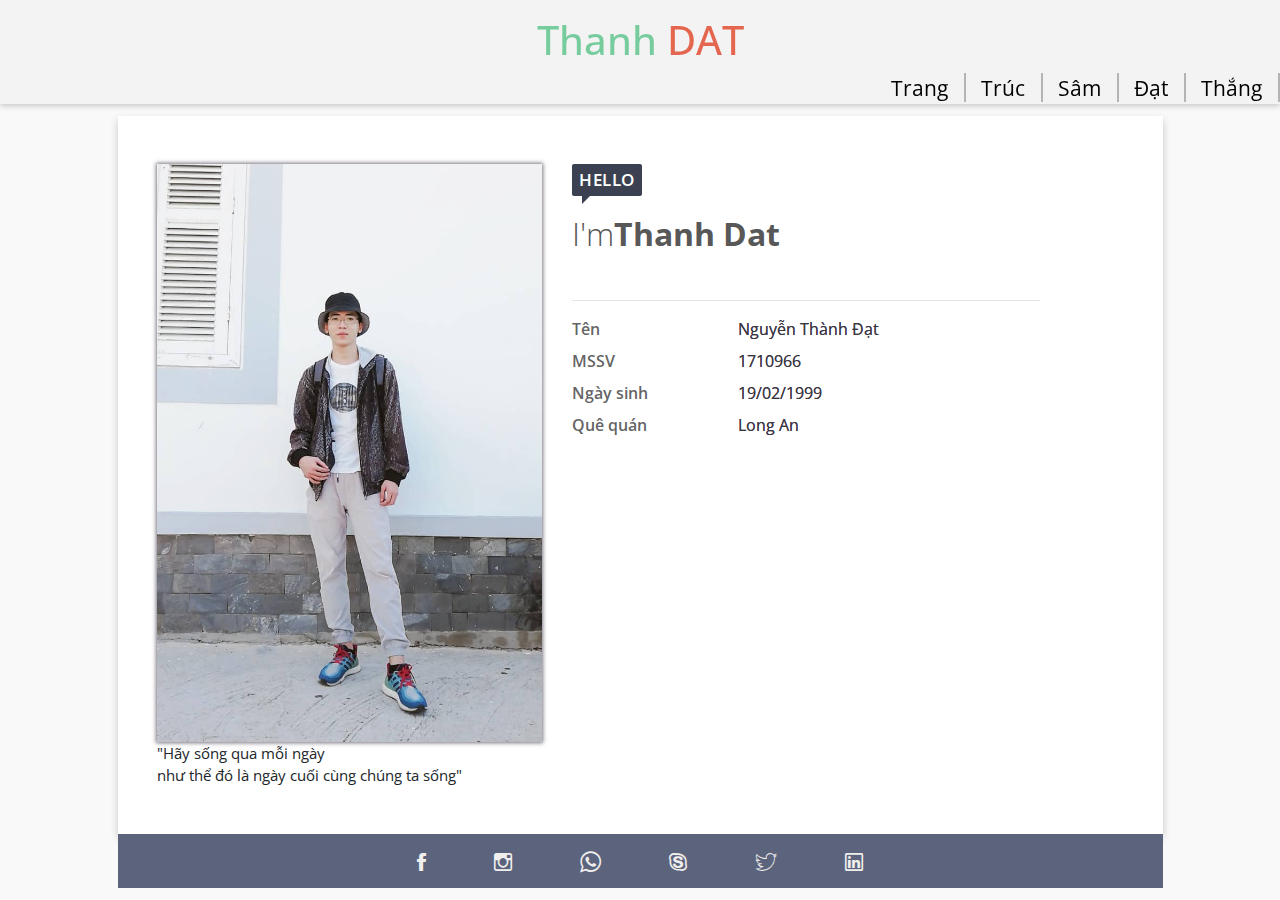
<file: Dat.html>
﻿<html lang="en"><head>
	<meta charset="UTF-8">
	<title>Dat</title>
	<meta name="viewport" content="width=device-width, initial-scale=1">
	<link rel="stylesheet" href="sheet/Dbootstrap.css">
	<link rel="stylesheet" href="sheet/ionicons.min.css">
	<link rel="stylesheet" href="sheet/mine.css">
	<link href="https://fonts.googleapis.com/css?family=Open+Sans:300,700" rel="stylesheet">
	<script src="javascript/myscript.js"></script>
    <style>
        quote{
            font-size: 11pt;
            float: left;
        }
   		#navbar { 
			 list-style-type: none; /* remove bullet points */ 
			 margin: 0px 0 0 0; 
			 padding: 0; float: right; 
			 font-size: 16pt;
		}
    	#navbar li { 
			 display: inline; /* make items horizontal */
			}
			#navbar li a:link, #navbar li a:visited, #navbar li a:active { 
 			text-decoration: none; /* remove underline */ 
 			color: #000000; 
 			padding: 0 16px 0 10px; /* space links apart */ 
 			margin: 0; 
 			border-right: 2px solid #B4B4B4; /* divider */
			}
			#navbar li a:link.last-link { 
			 /* remove divider */ 
			 border-right: 0px;
			}
			#navbar li a:hover { 
 			/* change color on hover (mouseover) */ 
 			color: #EB6361;
			}
    </style>
</head>

<body>
	<div class="menu">
		<div class="container">
			<div class="row">
				<div class="col-12 text-center">
					<h3 class="py-3">Thanh <span>DAT</span></h3>
				</div>
			</div>
		</div>
<ul id="navbar"> 
 <li><a href="Chang.html">Trang</a></li> 
 <li><a href="Truc.html">Trúc</a></li> 
 <li><a href="Sam.html">Sâm</a></li> 
 <li><a href="Dat.html">Đạt</a></li> 
 <li><a href="Thang.html">Thắng</a></li>  
</ul>
	</div>

	<div class="container" style="margin-top: 116px;">
		<div class="row">
			<div class="col-11 mx-auto profile">
				<div class="py-3 px-2 px-lg-4 py-lg-5">

					<div class="row">
						<div class="avatarBox col-12 col-lg-5">
							<img src="img/70503239_942472329455447_2591101113377751040_n.jpg" class="img-fluid">
                                                            <quote> "Hãy sống qua mỗi ngày <br>như thể đó là ngày cuối cùng chúng ta sống"</quote>
						</div>

						<div class="infoBox col-12 col-lg-6 mt-2 mt-lg-0">
							<p class="sayHiDat">Hello</p>

							<div class="name">
								<p><span>I'm</span>Thanh Dat</p>
								<p class="s" style="transform: scaleX(0); color: mediumseagreen;">517103390360096629513233
									<span class="ion-ios-checkmark-outline"></span>
								</p>
								
							</div>
							<hr>

							<div class="detailInfo">
								<div class="row my-2">
									<div class="col-lg-4 col-12 boldd">Tên</div>
									<div class="col-lg-8 col-12 b">Nguyễn Thành Đạt</div>
								</div>
								<div class="row my-2">
									<div class="col-lg-4 col-12 boldd">MSSV</div>
									<div class="col-lg-8 col-12 b">1710966</div>
								</div>
								<div class="row my-2">
									<div class="col-lg-4 col-12 boldd">Ngày sinh</div>
									<div class="col-lg-8 col-12 b">19/02/1999</div>
								</div>
								<div class="row">
									<div class="col-lg-4 col-12 boldd">Quê quán</div>
									<div class="col-lg-8 col-12 b">Long An</div>
								</div>

							</div>
						</div>
					</div>

				</div>
			</div>
			<div class="col-11 mx-auto bg-danger contact text-center">
				<div class="social col-12">
					<!-- Facebook -->
					<span class="ion-social-facebook mr-4 mr-lg-5"></span>
					<span class="ion-social-instagram-outline mr-4 mr-lg-5 ml-lg-3"></span>
					<span class="ion-social-whatsapp-outline mr-4 mr-lg-5 ml-lg-3"></span>
					<span class="ion-social-skype-outline mr-4 mr-lg-5 ml-lg-3"></span>
					<span class="ion-social-twitter-outline mr-4 mr-lg-5 ml-lg-3"></span>
					<span class="ion-social-linkedin-outline ml-lg-3"></span>
				</div>
			</div>
		</div>
	</div>
</file>
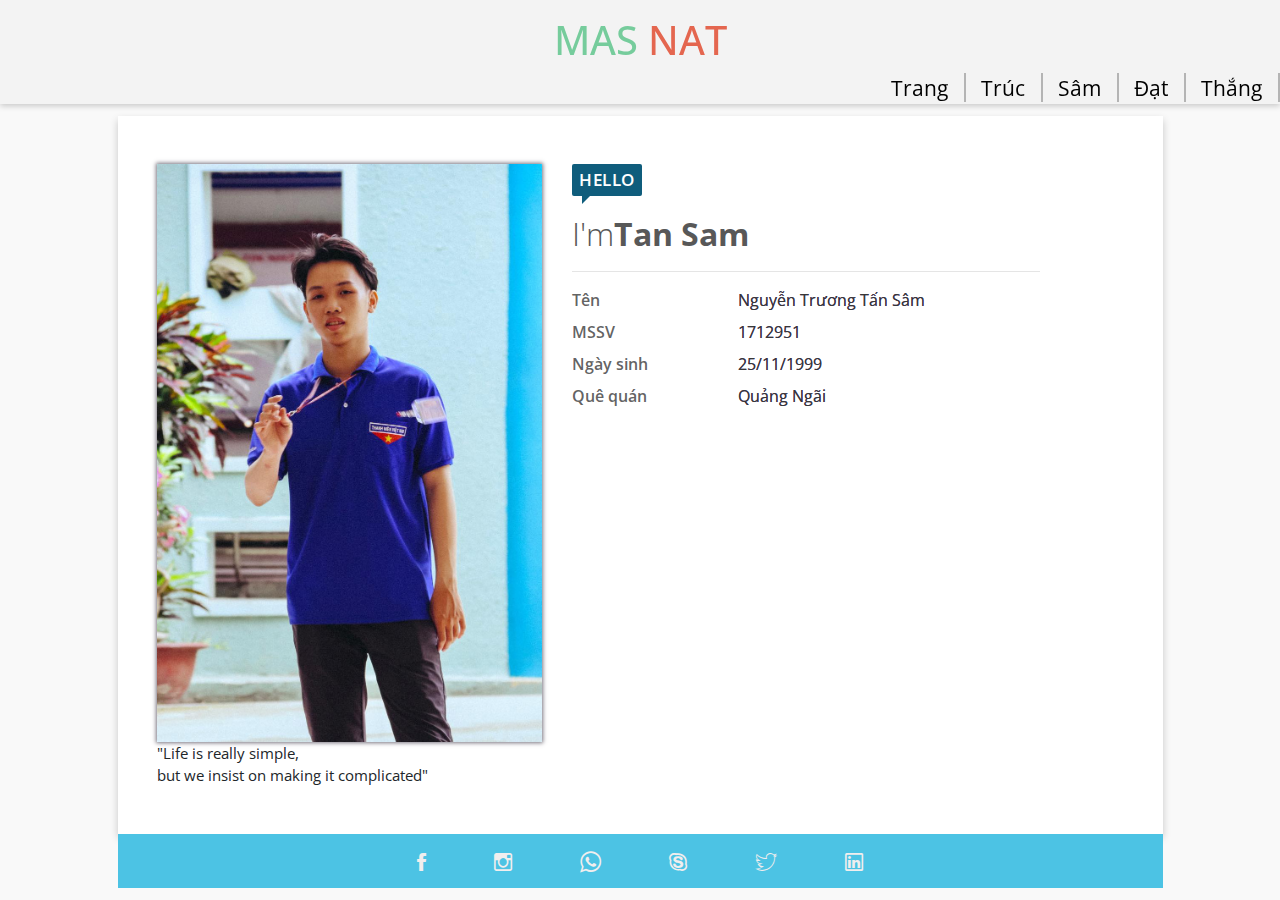
<file: Sam.html>
﻿<html lang="en"><head>
	<meta charset="UTF-8">
	<title>Sam</title>
	<meta name="viewport" content="width=device-width, initial-scale=1">
	<link rel="stylesheet" href="sheet/Sbootstrap.css">
	<link rel="stylesheet" href="sheet/ionicons.min.css">
	<link rel="stylesheet" href="sheet/mine.css">
	<link href="https://fonts.googleapis.com/css?family=Open+Sans:300,700" rel="stylesheet">
	<script src="javascript/myscript.js"></script>
    <style>
        quote{
            font-size: 11pt;
            float: left;
        }
   		#navbar { 
			 list-style-type: none; /* remove bullet points */ 
			 margin: 0px 0 0 0; 
			 padding: 0; float: right; 
			 font-size: 16pt;
		}
    	#navbar li { 
			 display: inline; /* make items horizontal */
			}
			#navbar li a:link, #navbar li a:visited, #navbar li a:active { 
 			text-decoration: none; /* remove underline */ 
 			color: #000000; 
 			padding: 0 16px 0 10px; /* space links apart */ 
 			margin: 0; 
 			border-right: 2px solid #B4B4B4; /* divider */
			}
			#navbar li a:link.last-link { 
			 /* remove divider */ 
			 border-right: 0px;
			}
			#navbar li a:hover { 
 			/* change color on hover (mouseover) */ 
 			color: #EB6361;
			}
    </style>
</head>

<body>
	<div class="menu">
		<div class="container">
			<div class="row">
				<div class="col-12 text-center">
					<h3 class="py-3">MAS <span>NAT</span></h3>
				</div>
			</div>
		</div>
<ul id="navbar"> 
 <li><a href="Chang.html">Trang</a></li> 
 <li><a href="Truc.html">Trúc</a></li> 
 <li><a href="Sam.html">Sâm</a></li> 
 <li><a href="Dat.html">Đạt</a></li> 
 <li><a href="Thang.html">Thắng</a></li> 
</ul>
	</div>

	<div class="container" style="margin-top: 116px;">
		<div class="row">
			<div class="col-11 mx-auto profile">
				<div class="py-3 px-2 px-lg-4 py-lg-5">

					<div class="row">
						<div class="avatarBox col-12 col-lg-5">
							<img src="img/70832405_2347604095554357_1666579767639408640_n.jpg" class="img-fluid">
                                                            <quote> "Life is really simple,<br> but we insist on making it complicated"</quote>
						</div>

						<div class="infoBox col-12 col-lg-6 mt-2 mt-lg-0">
							<p class="sayHiSam">Hello</p>

							<div class="name">
								<p><span>I'm</span>Tan Sam</p>
								<p class="s" style="transform: scaleX(0); color: mediumseagreen;">517103390360096629513233
									<span class="ion-ios-checkmark-outline"></span>
								</p>
								
							</div>
							<hr>

							<div class="detailInfo">
								<div class="row my-2">
									<div class="col-lg-4 col-12 boldd">Tên</div>
									<div class="col-lg-8 col-12 b">Nguyễn Trương Tấn Sâm</div>
								</div>
								<div class="row my-2">
									<div class="col-lg-4 col-12 boldd">MSSV</div>
									<div class="col-lg-8 col-12 b">1712951</div>
								</div>
								<div class="row my-2">
									<div class="col-lg-4 col-12 boldd">Ngày sinh</div>
									<div class="col-lg-8 col-12 b">25/11/1999</div>
								</div>
								<div class="row">
									<div class="col-lg-4 col-12 boldd">Quê quán</div>
									<div class="col-lg-8 col-12 b">Quảng Ngãi</div>
								</div>

							</div>
						</div>
					</div>

				</div>
			</div>
			<div class="col-11 mx-auto bg-danger contact text-center">
				<div class="social col-12">
					<!-- Facebook -->
					<span class="ion-social-facebook mr-4 mr-lg-5"></span>
					<span class="ion-social-instagram-outline mr-4 mr-lg-5 ml-lg-3"></span>
					<span class="ion-social-whatsapp-outline mr-4 mr-lg-5 ml-lg-3"></span>
					<span class="ion-social-skype-outline mr-4 mr-lg-5 ml-lg-3"></span>
					<span class="ion-social-twitter-outline mr-4 mr-lg-5 ml-lg-3"></span>
					<span class="ion-social-linkedin-outline ml-lg-3"></span>
				</div>
			</div>
		</div>
	</div>
</file>
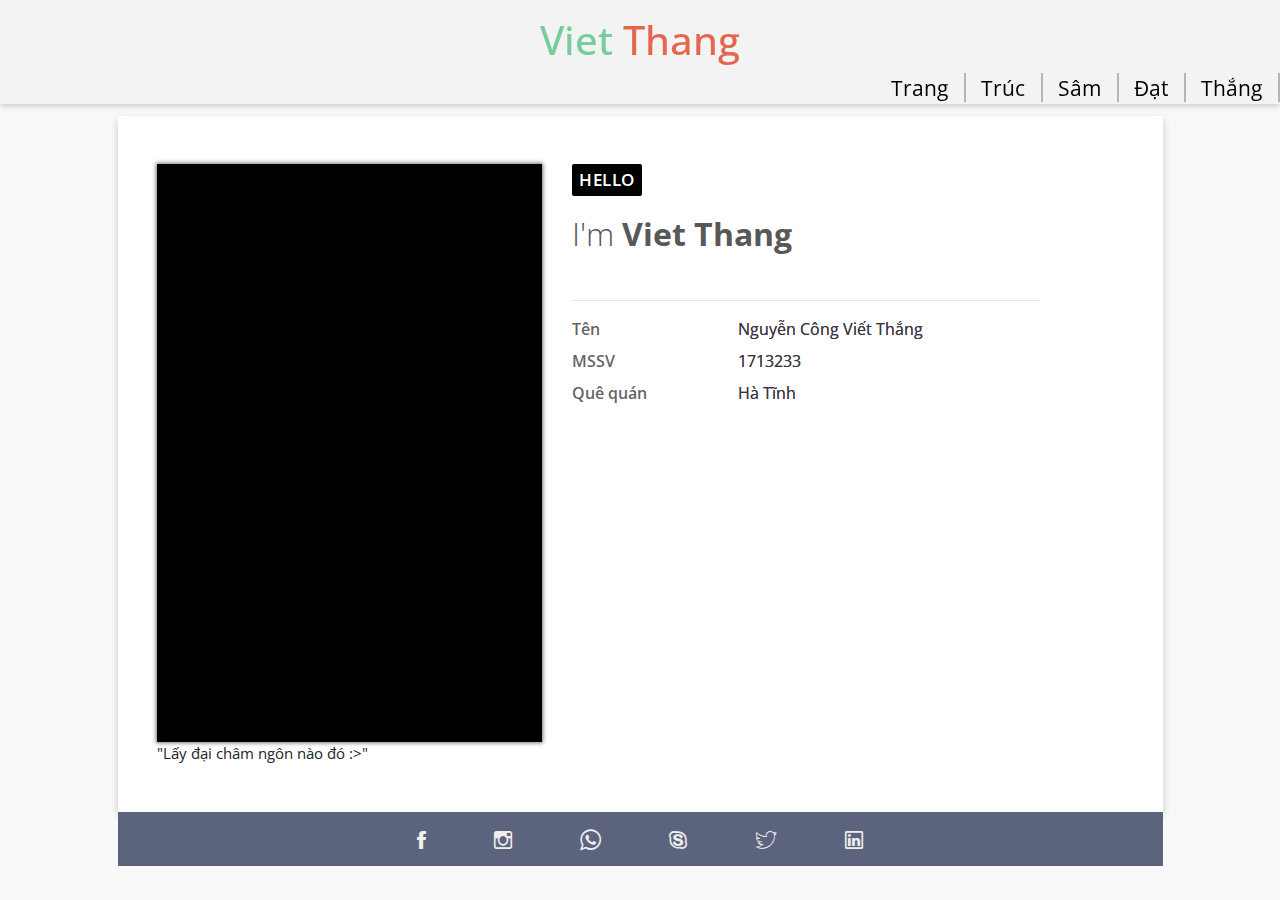
<file: Thang.html>
﻿<html lang="en"><head>
	<meta charset="UTF-8">
	<title>Thang</title>
	<meta name="viewport" content="width=device-width, initial-scale=1">
	<link rel="stylesheet" href="sheet/Dbootstrap.css">
	<link rel="stylesheet" href="sheet/ionicons.min.css">
	<link rel="stylesheet" href="sheet/mine.css">
	<link href="https://fonts.googleapis.com/css?family=Open+Sans:300,700" rel="stylesheet">
	<script src="javascript/myscript.js"></script>
    <style>
        quote{
            font-size: 11pt;
            float: left;
        }
   		#navbar { 
			 list-style-type: none; /* remove bullet points */ 
			 margin: 0px 0 0 0; 
			 padding: 0; float: right; 
			 font-size: 16pt;
		}
    	#navbar li { 
			 display: inline; /* make items horizontal */
			}
			#navbar li a:link, #navbar li a:visited, #navbar li a:active { 
 			text-decoration: none; /* remove underline */ 
 			color: #000000; 
 			padding: 0 16px 0 10px; /* space links apart */ 
 			margin: 0; 
 			border-right: 2px solid #B4B4B4; /* divider */
			}
			#navbar li a:link.last-link { 
			 /* remove divider */ 
			 border-right: 0px;
			}
			#navbar li a:hover { 
 			/* change color on hover (mouseover) */ 
 			color: #EB6361;
			}
    </style>
</head>

<body>
	<div class="menu">
		<div class="container">
			<div class="row">
				<div class="col-12 text-center">
					<h3 class="py-3">Viet <span>Thang</span></h3>
				</div>
			</div>
		</div>
<ul id="navbar"> 
 <li><a href="Chang.html">Trang</a></li> 
 <li><a href="Truc.html">Trúc</a></li> 
 <li><a href="Sam.html">Sâm</a></li> 
 <li><a href="Dat.html">Đạt</a></li> 
 <li><a href="Thang.html">Thắng</a></li>  
</ul>
	</div>

	<div class="container" style="margin-top: 116px;">
		<div class="row">
			<div class="col-11 mx-auto profile">
				<div class="py-3 px-2 px-lg-4 py-lg-5">

					<div class="row">
						<div class="avatarBox col-12 col-lg-5">
							<img src="img/Untitled-1.jpg" class="img-fluid">
                                                            <quote> "Lấy đại châm ngôn nào đó :>"</quote>
						</div>

						<div class="infoBox col-12 col-lg-6 mt-2 mt-lg-0">
							<p class="sayHiThang">Hello</p>

							<div class="name">
								<p><span>I'm</span> Viet Thang</p>
								<p class="s" style="transform: scaleX(0); color: mediumseagreen;">517103390360096629513233
									<span class="ion-ios-checkmark-outline"></span>
								</p>
								
							</div>
							<hr>

							<div class="detailInfo">
								<div class="row my-2">
									<div class="col-lg-4 col-12 boldd">Tên</div>
									<div class="col-lg-8 col-12 b">Nguyễn Công Viết Thắng</div>
								</div>
								<div class="row my-2">
									<div class="col-lg-4 col-12 boldd">MSSV</div>
									<div class="col-lg-8 col-12 b">1713233</div>
								</div>
								<div class="row">
									<div class="col-lg-4 col-12 boldd">Quê quán</div>
									<div class="col-lg-8 col-12 b">Hà Tĩnh</div>
								</div>

							</div>
						</div>
					</div>

				</div>
			</div>
			<div class="col-11 mx-auto bg-danger contact text-center">
				<div class="social col-12">
					<!-- Facebook -->
					<span class="ion-social-facebook mr-4 mr-lg-5"></span>
					<span class="ion-social-instagram-outline mr-4 mr-lg-5 ml-lg-3"></span>
					<span class="ion-social-whatsapp-outline mr-4 mr-lg-5 ml-lg-3"></span>
					<span class="ion-social-skype-outline mr-4 mr-lg-5 ml-lg-3"></span>
					<span class="ion-social-twitter-outline mr-4 mr-lg-5 ml-lg-3"></span>
					<span class="ion-social-linkedin-outline ml-lg-3"></span>
				</div>
			</div>
		</div>
	</div>
</file>
<file: sheet/mine.css>
* {
    font-family: 'Open Sans', sans-serif;
}

a:hover {
    text-decoration: none;
}

.name p:nth-child(2) {
    color: #575757d1;
    font-family: 'roboto', sans-serif;
    font-weight: 400;
    margin-top: 5px;
    letter-spacing: 0.6px;
}

body {
    background-color: #f9f9f9;
    margin: 0;
    padding: 0;
}

.avatarBox img {
    box-shadow: 0px 0px 4px 1px #373141ab;
}

.menu h3 {
    color: #76cc9c;
}

.name {
    cursor: default;
}

    .name .s {
        text-shadow: 0.6px 0.6px 2px #3cb3716e;
    }

    .name p:first-child {
        font-weight: 700;
        color: #585858;
        font-size: 24pt;
        padding-bottom: 0px;
        margin-bottom: 0px;
        line-height: 1;
        margin-top: 6px;
        transition: 0.4s;
        box-sizing: border-box;
        padding-bottom: 5px;
        padding-right: 10px;
        display: inline-block;
        position: relative;
    }

        .name p:first-child:after {
            content: '';
            top: 0;
            position: absolute;
            height: 100%;
            width: 4px;
            background-color: orange;
            transition: 0.2s;
            margin-left: 10px;
            transform-origin: 50% 50%;
            transform: scaleY(0);
        }

        .name p:first-child:hover:after {
            transform: scaleY(1);
        }

        .name p:first-child span {
            font-weight: 300;
        }

.s {
    display: inline-block;
    margin: 0 0 0 12px;
    transform: scaleX(0);
    transform-origin: 0% 50%;
    transition: 0.3s;
}

    .s span {
        font-size: 18px;
    }

.name p:nth-child(3) {
    text-shadow: 0.2px 0.2px 0.4px #44227bd1;
}

    .name p:nth-child(3) span {
        font-size: 18px;
        margin-right: 4px;
    }

.menu h3 span {
    color: #e4664f;
}

.menu {
    background-color: #f3f3f3;
    width: 100%;
    top: 0;
    position: fixed;
    z-index: 100;
    box-shadow: 0 2px 6px 0 rgba(0, 0, 0, 0.2);
}

.boldd {
    font-weight: 600;
    color: #5a5a5af2;
}

.menuMore {
}

.b {
    text-shadow: 0px 0px 0.2px #44227bd1;
    font-size: 12pt;
}

.profile {
    background-color: white;
    box-shadow: 0 4px 8px 0 rgba(0, 0, 0, 0.2);
}

.Cprofile {
    box-shadow: 4 4px 8px 4 rgba(0, 0, 0, 0.2);
}

.sayHiChang {
    background-color: #dc3545;
    display: inline-block;
    font-weight: 600;
    letter-spacing: 0.6px;
    padding: 5px 7px;
    line-height: 1.3;
    font-size: 17px;
    text-transform: uppercase;
    color: #e8edd9;
    border-radius: 2px;
    position: relative;
}

.sayHiSam {
    background-color: #0f5d7c;
    display: inline-block;
    font-weight: 600;
    letter-spacing: 0.6px;
    padding: 5px 7px;
    line-height: 1.3;
    font-size: 17px;
    text-transform: uppercase;
    color: #fff;
    border-radius: 2px;
    position: relative;
}

.sayHiDat {
    background-color: #3b4151;
    display: inline-block;
    font-weight: 600;
    letter-spacing: 0.6px;
    padding: 5px 7px;
    line-height: 1.3;
    font-size: 17px;
    text-transform: uppercase;
    color: #fff;
    border-radius: 2px;
    position: relative;
}

.sayHiTruc {
    background-color: #124e2b;
    display: inline-block;
    font-weight: 600;
    letter-spacing: 0.6px;
    padding: 5px 7px;
    line-height: 1.3;
    font-size: 17px;
    text-transform: uppercase;
    color: #fff;
    border-radius: 2px;
    position: relative;
}

.sayHiThang {
    background-color: #000000;
    display: inline-block;
    font-weight: 600;
    letter-spacing: 0.6px;
    padding: 5px 7px;
    line-height: 1.3;
    font-size: 17px;
    text-transform: uppercase;
    color: #fff;
    border-radius: 2px;
    position: relative;
}

.sayHiChang:after {
    content: '';
    width: 0;
    height: 0;
    top: 100%;
    left: 10px;
    display: block;
    position: absolute;
    border-style: solid;
    border-width: 0 0 8px 8px;
    border-left-color: #dc3545;
}

.sayHiSam:after {
    content: '';
    width: 0;
    height: 0;
    top: 100%;
    left: 10px;
    display: block;
    position: absolute;
    border-style: solid;
    border-width: 0 0 8px 8px;
    border-left-color: #0f5d7c;
}

.sayHiDat:after {
    content: '';
    width: 0;
    height: 0;
    top: 100%;
    left: 10px;
    display: block;
    position: absolute;
    border-style: solid;
    border-width: 0 0 8px 8px;
    border-left-color: #3b4151;
}

sayHiTruc:after {
    content: '';
    width: 0;
    height: 0;
    top: 100%;
    left: 10px;
    display: block;
    position: absolute;
    border-style: solid;
    border-width: 0 0 8px 8px;
    border-left-color: #124e2b;
}

sayHiThang:after {
    content: '';
    width: 0;
    height: 0;
    top: 100%;
    left: 10px;
    display: block;
    position: absolute;
    border-style: solid;
    border-width: 0 0 8px 8px;
    border-left-color: #000000;
}

.social span {
    color: #f1eeee;
    display: inline-block;
    font-size: 24px;
    margin-bottom: 14px;
    line-height: 1.1;
    transition: 0.4s;
}

    .social span:hover {
        color: #373737;
    }

.social span {
    padding-top: 16px;
    list-style-type: none;
}

.detailInfo {
    color: #373737;
}

.license a {
    font-size: 13px;
    color: #6fb9a475;
}
</file>
